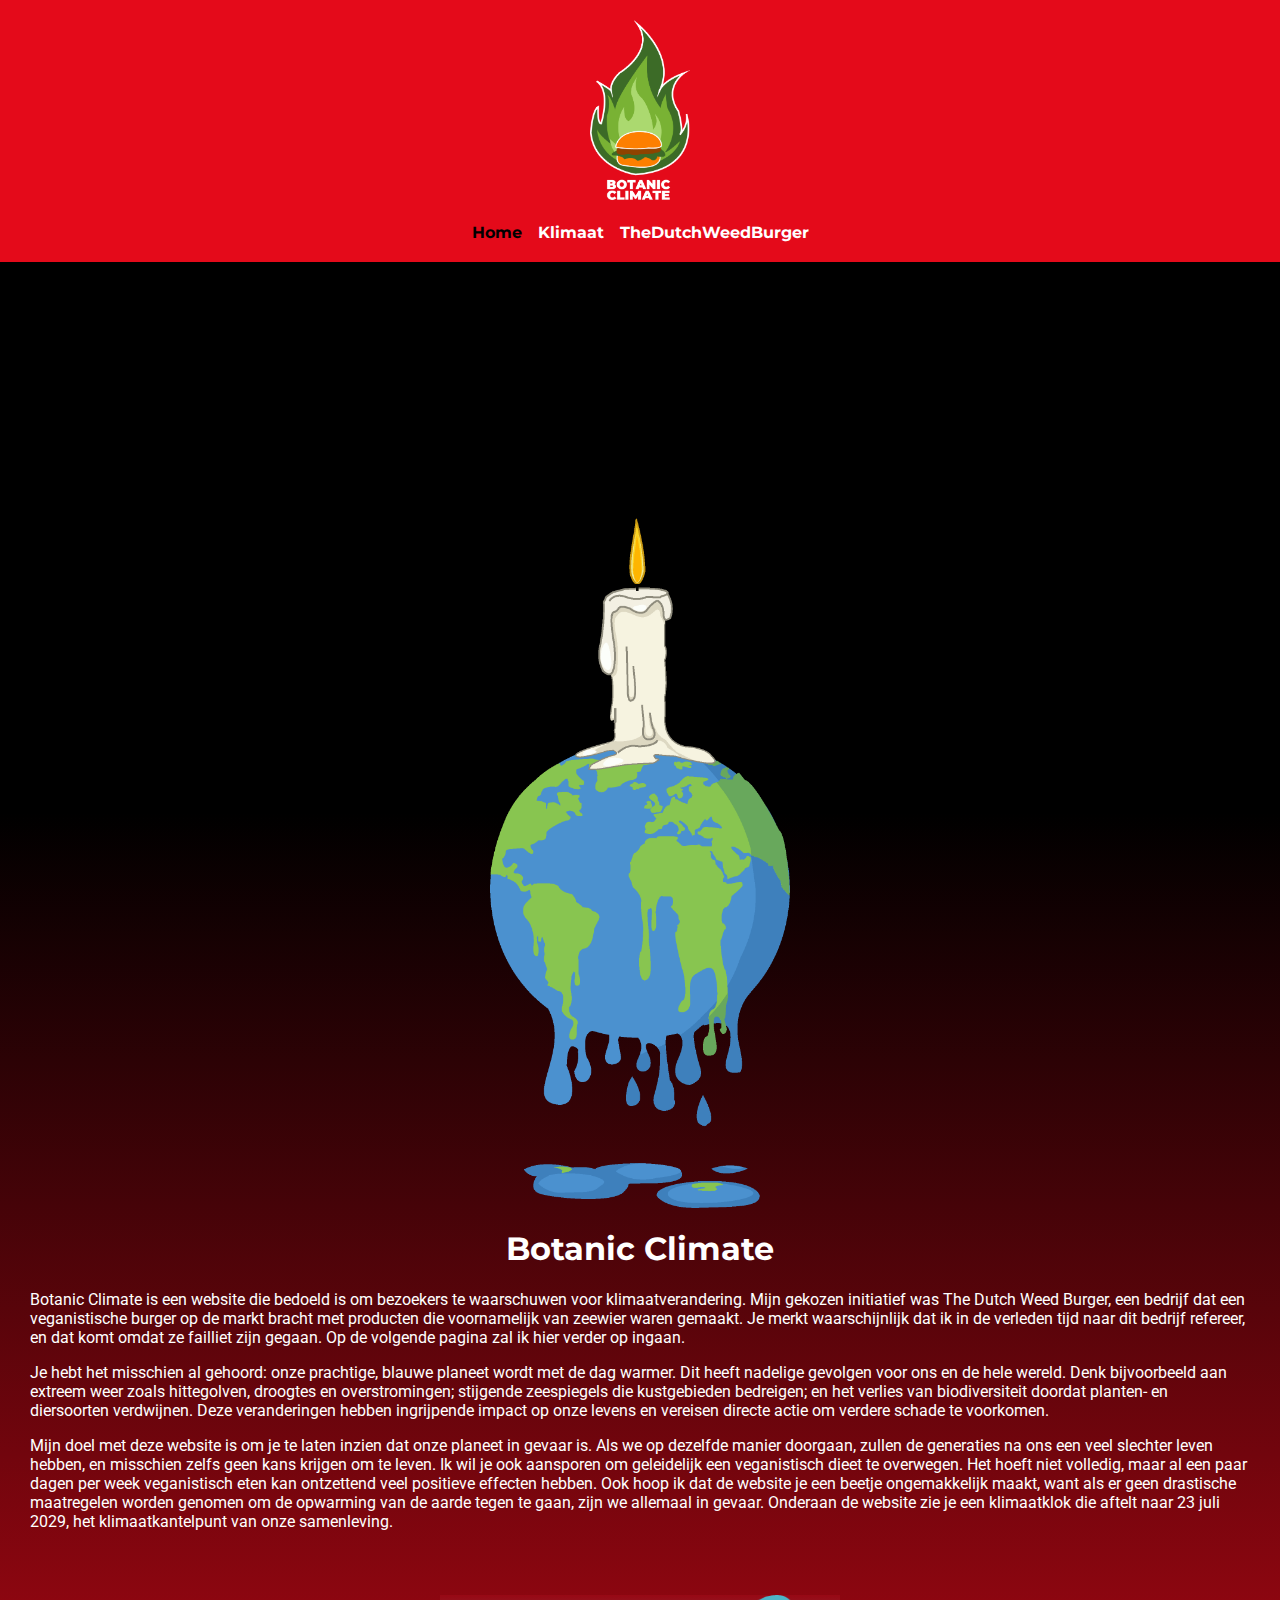
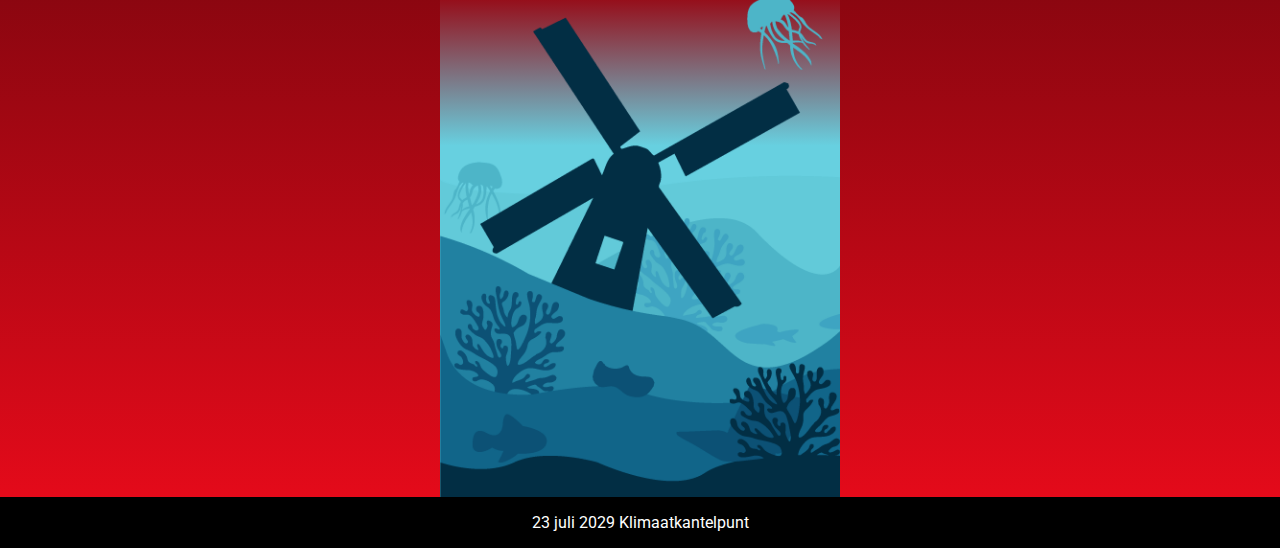
<file: index.html>
<!DOCTYPE html>
<html lang="nl">
<head>

    <meta charset="UTF-8">
    <meta name="viewport" content="width=device-width, initial-scale=1.0">
    <title>Home</title>
    <link rel="stylesheet" href="styles.css">
    <link rel="preconnect" href="https://fonts.googleapis.com">
<link rel="preconnect" href="https://fonts.gstatic.com" crossorigin>
<link href="https://fonts.googleapis.com/css2?family=Montserrat:ital,wght@0,100..900;1,100..900&family=Roboto:ital,wght@0,100;0,300;0,400;0,500;0,700;0,900;1,100;1,300;1,400;1,500;1,700;1,900&display=swap" rel="stylesheet">
<link rel="preconnect" href="https://fonts.googleapis.com">
<link rel="preconnect" href="https://fonts.gstatic.com" crossorigin>
<link href="https://fonts.googleapis.com/css2?family=Montserrat:ital,wght@0,100..900;1,100..900&family=Roboto:ital,wght@0,100;0,300;0,400;0,500;0,700;0,900;1,100;1,300;1,400;1,500;1,700;1,900&display=swap" rel="stylesheet">


</head>
<body>
    <header>
        <a href="https://delievegroenestad.amsterdam" target="_blank" >
            <img src="images/botanicLogo.png" alt="Logo met een groene vlam en een burger in het midden, onderaan in wit de tekst Botanic Climate" class="logo"> 
        </a>
        <nav>
            <ul>
                <li><a href="index.html" class="nav-link active">Home</a></li>
                <li><a href="klimaat.html" class="nav-link">Klimaat</a></li>
                <li><a href="dutchweedburger.html" class="nav-link">TheDutchWeedBurger</a></li>
                
            </ul>
        </nav>
    </header>

    <main class="achtergrond-home">
<section><img src="images/aarde.png" alt="" class="aarde">
</section>



        <section> 
            <h1>Botanic Climate</h1>
                
            <p class="tekst">
                Botanic Climate is een website die bedoeld is om bezoekers te waarschuwen voor klimaatverandering. Mijn gekozen initiatief was The Dutch Weed Burger, een bedrijf dat een veganistische burger op de markt bracht met producten die voornamelijk van zeewier waren gemaakt. Je merkt waarschijnlijk dat ik in de verleden tijd naar dit bedrijf refereer, en dat komt omdat ze failliet zijn gegaan. Op de volgende pagina zal ik hier verder op ingaan.
                </p>

                <p class="tekst">
                    Je hebt het misschien al gehoord: onze prachtige, blauwe planeet wordt met de dag warmer.
                    Dit heeft nadelige gevolgen voor ons en de hele wereld. Denk bijvoorbeeld aan extreem weer zoals hittegolven, droogtes en overstromingen; stijgende zeespiegels die kustgebieden bedreigen; en het verlies van biodiversiteit doordat planten- en diersoorten verdwijnen. Deze veranderingen hebben ingrijpende impact op onze levens en vereisen directe actie om verdere schade te voorkomen.
                </p>

                 <p class="tekst">
                    Mijn doel met deze website is om je te laten inzien dat onze planeet in gevaar is. Als we op dezelfde manier doorgaan, zullen de generaties na ons een veel slechter leven hebben, en misschien zelfs geen kans krijgen om te leven. Ik wil je ook aansporen om geleidelijk een veganistisch dieet te overwegen.
                    Het hoeft niet volledig, maar al een paar dagen per week veganistisch eten kan ontzettend veel positieve effecten hebben. Ook hoop ik dat de website je een beetje ongemakkelijk maakt, want als er geen drastische maatregelen worden genomen om de opwarming van de aarde tegen te gaan, zijn we allemaal in gevaar.
                Onderaan de website zie je een klimaatklok die aftelt naar 23 juli 2029, het klimaatkantelpunt van onze samenleving.
                 </p> 
                 
               
        </section>
        <img class="onderwater" src="images/onderwaterachtergrond.png">



    </main>

    <footer>
        <section>
            <p>23 juli 2029 Klimaatkantelpunt</p>

        </section>
    </footer>

</body>
</html>
</file>
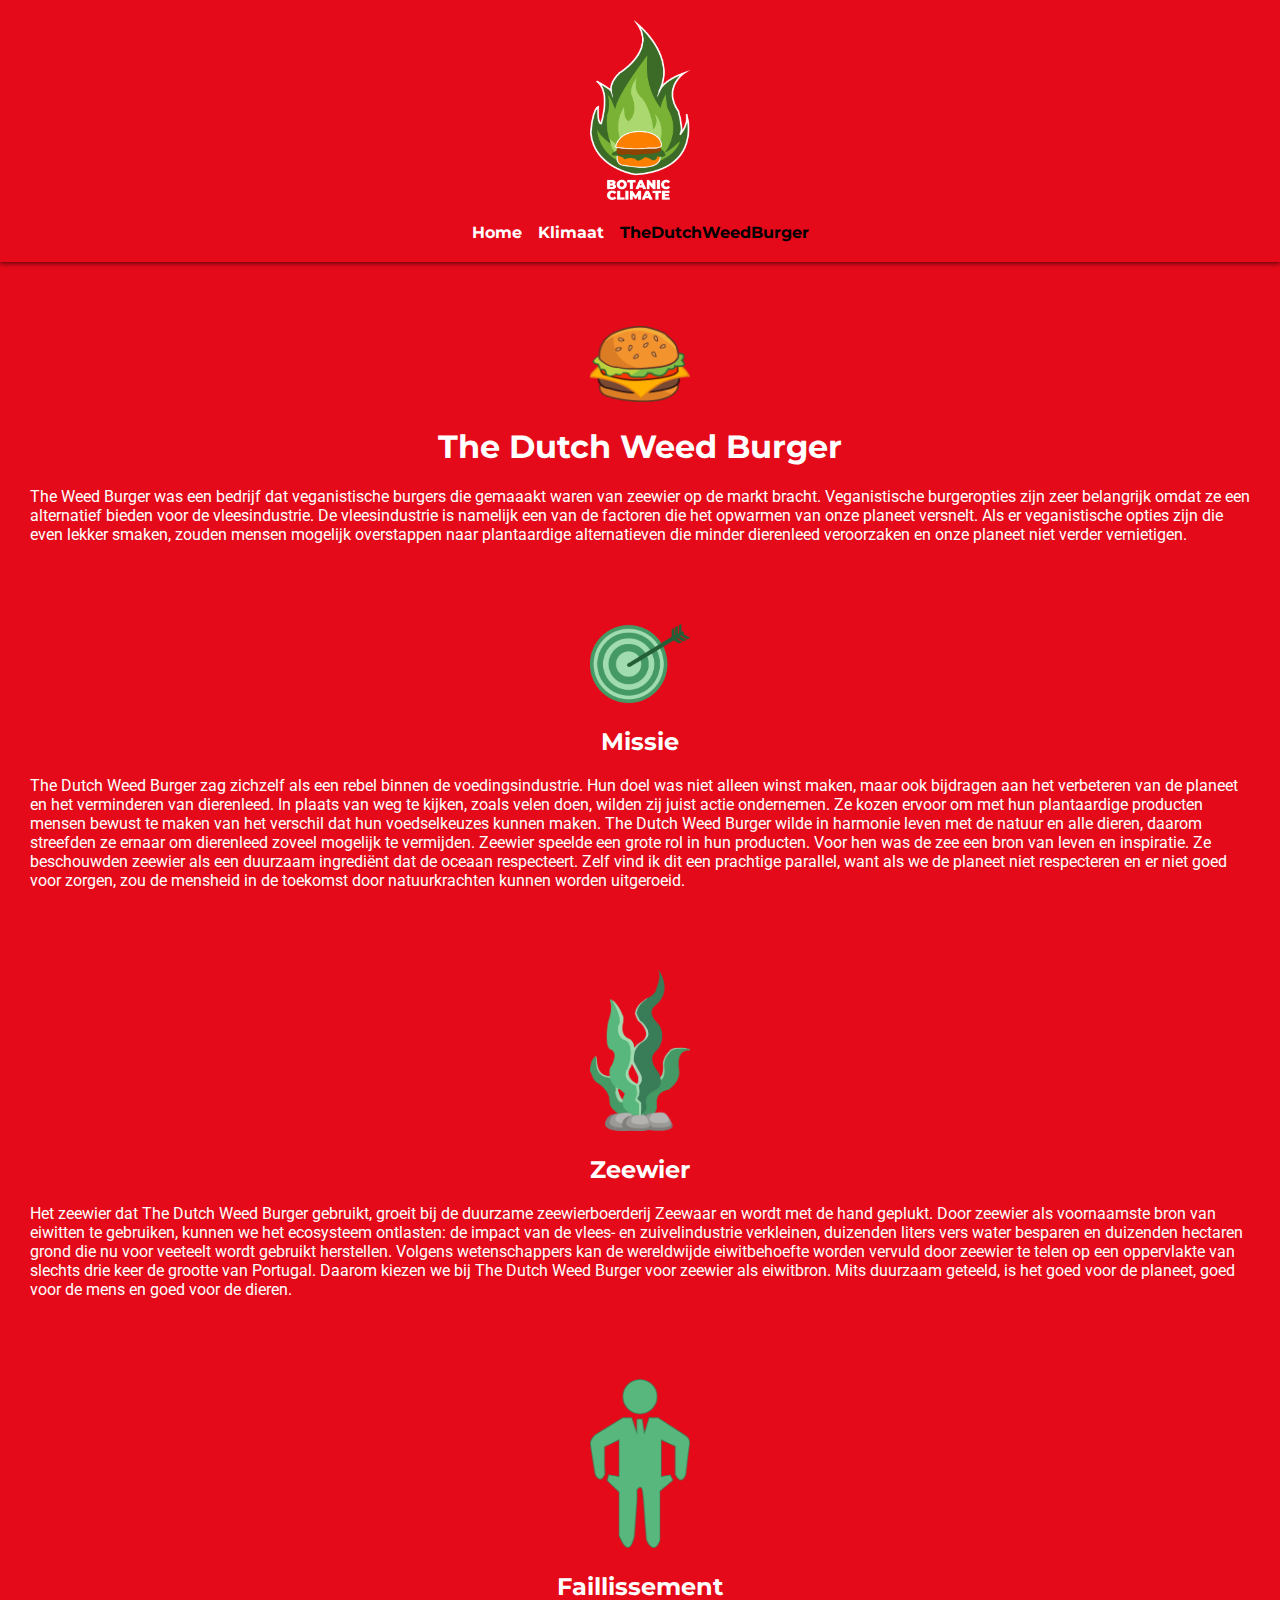
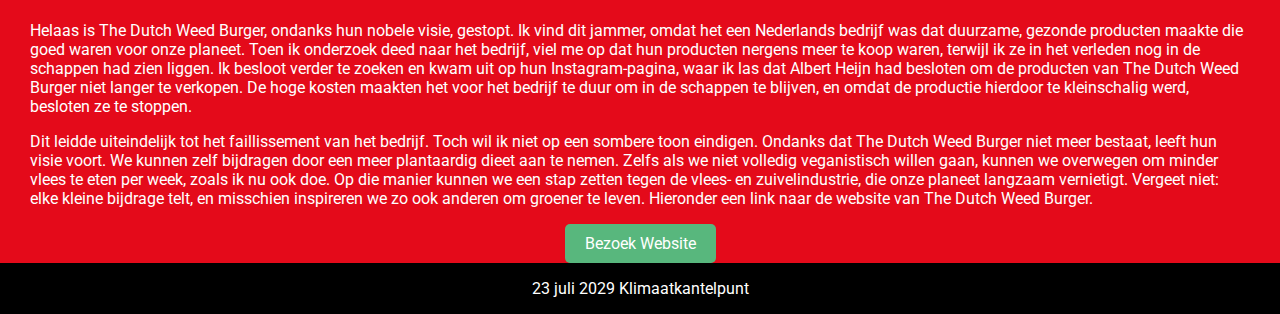
<file: dutchweedburger.html>
<!DOCTYPE html>
<html lang="nl">
<head>

    <meta charset="UTF-8">
    <meta name="viewport" content="width=device-width, initial-scale=1.0">
    <title>Home</title>
    <link rel="stylesheet" href="styles.css">
    <link rel="preconnect" href="https://fonts.googleapis.com">
<link rel="preconnect" href="https://fonts.gstatic.com" crossorigin>
<link href="https://fonts.googleapis.com/css2?family=Montserrat:ital,wght@0,100..900;1,100..900&family=Roboto:ital,wght@0,100;0,300;0,400;0,500;0,700;0,900;1,100;1,300;1,400;1,500;1,700;1,900&display=swap" rel="stylesheet">
<link rel="preconnect" href="https://fonts.googleapis.com">
<link rel="preconnect" href="https://fonts.gstatic.com" crossorigin>
<link href="https://fonts.googleapis.com/css2?family=Montserrat:ital,wght@0,100..900;1,100..900&family=Roboto:ital,wght@0,100;0,300;0,400;0,500;0,700;0,900;1,100;1,300;1,400;1,500;1,700;1,900&display=swap" rel="stylesheet">


</head>
<body>
    <header>
        <a href="https://delievegroenestad.amsterdam" target="_blank" >
            <img src="images/botanicLogo.png" alt="Logo met een groene vlam en een burger in het midden, onderaan in wit de tekst Botanic Climate" class="logo"> 
        </a>
        <nav>
            <ul>
                <li><a href="index.html" class="nav-link">Home</a></li>
                <li><a href="klimaat.html" class="nav-link">Klimaat</a></li>
                <li><a href="dutchweedburger.html" class="nav-link active">TheDutchWeedBurger</a></li>
                
            </ul>
        </nav>
    </header>

    <main>
        <section>
            <img class="burgerfotos" src="images/burger.png" alt="illustratie van een hamburger met sla, tomaat, kaas en een burger">
            <h1>The Dutch Weed Burger</h1>
            <p class="tekst">The Weed Burger was een bedrijf dat veganistische burgers die gemaaakt waren van zeewier op de markt bracht. Veganistische burgeropties zijn zeer belangrijk omdat ze een alternatief bieden voor de vleesindustrie. De vleesindustrie is namelijk een van de factoren die het opwarmen van onze planeet versnelt. Als er veganistische opties zijn die even lekker smaken, zouden mensen mogelijk overstappen naar plantaardige alternatieven die minder dierenleed veroorzaken en onze planeet niet verder vernietigen.</p>
            <img class="burgerfotos" src="images/missie.png"> 
            <h2>Missie</h2>
            <p class="tekst">The Dutch Weed Burger zag zichzelf als een rebel binnen de voedingsindustrie. Hun doel was niet alleen winst maken, maar ook bijdragen aan het verbeteren van de planeet en het verminderen van dierenleed. In plaats van weg te kijken, zoals velen doen, wilden zij juist actie ondernemen. Ze kozen ervoor om met hun plantaardige producten mensen bewust te maken van het verschil dat hun voedselkeuzes kunnen maken.
                The Dutch Weed Burger wilde in harmonie leven met de natuur en alle dieren, daarom streefden ze ernaar om dierenleed zoveel mogelijk te vermijden. Zeewier speelde een grote rol in hun producten. Voor hen was de zee een bron van leven en inspiratie. Ze beschouwden zeewier als een duurzaam ingrediënt dat de oceaan respecteert. Zelf vind ik dit een prachtige parallel, want als we de planeet niet respecteren en er niet goed voor zorgen, zou de mensheid in de toekomst door natuurkrachten kunnen worden uitgeroeid.</p>
            
                <img class="burgerfotos" src="images/zeewier.png" alt="illustratie van vier stukes zeewier met aan onderaan stenen"> 
                <h2>Zeewier</h2>
            <p class="tekst">Het zeewier dat The Dutch Weed Burger gebruikt, groeit bij de duurzame zeewierboerderij Zeewaar en wordt met de hand geplukt. Door zeewier als voornaamste bron van eiwitten te gebruiken, kunnen we het ecosysteem ontlasten: de impact van de vlees- en zuivelindustrie verkleinen, duizenden liters vers water besparen en duizenden hectaren grond die nu voor veeteelt wordt gebruikt herstellen. Volgens wetenschappers kan de wereldwijde eiwitbehoefte worden vervuld door zeewier te telen op een oppervlakte van slechts drie keer de grootte van Portugal. Daarom kiezen we bij The Dutch Weed Burger voor zeewier als eiwitbron. Mits duurzaam geteeld, is het goed voor de planeet, goed voor de mens en goed voor de dieren.</p>
            
            <img class="burgerfotos" src="images/faillissement.png"> 
            <h2>Faillissement</h2>
            <p class="tekst">Helaas is The Dutch Weed Burger, ondanks hun nobele visie, gestopt. Ik vind dit jammer, omdat het een Nederlands bedrijf was dat duurzame, gezonde producten maakte die goed waren voor onze planeet. Toen ik onderzoek deed naar het bedrijf, viel me op dat hun producten nergens meer te koop waren, terwijl ik ze in het verleden nog in de schappen had zien liggen. Ik besloot verder te zoeken en kwam uit op hun Instagram-pagina, waar ik las dat Albert Heijn had besloten om de producten van The Dutch Weed Burger niet langer te verkopen. De hoge kosten maakten het voor het bedrijf te duur om in de schappen te blijven, en omdat de productie hierdoor te kleinschalig werd, besloten ze te stoppen.</p>
            <p class="tekst">Dit leidde uiteindelijk tot het faillissement van het bedrijf.
                Toch wil ik niet op een sombere toon eindigen. Ondanks dat The Dutch Weed Burger niet meer bestaat, leeft hun visie voort. We kunnen zelf bijdragen door een meer plantaardig dieet aan te nemen. Zelfs als we niet volledig veganistisch willen gaan, kunnen we overwegen om minder vlees te eten per week, zoals ik nu ook doe. Op die manier kunnen we een stap zetten tegen de vlees- en zuivelindustrie, die onze planeet langzaam vernietigt. Vergeet niet: elke kleine bijdrage telt, en misschien inspireren we zo ook anderen om groener te leven. Hieronder een link naar de website van The Dutch Weed Burger.
                </p>
                    <a href="https://dutchweedburger.com" class="button" target="_blank">Bezoek Website</a>
                </a>
        </section>
    </main>

    <footer>
        <section>
            <p>23 juli 2029 Klimaatkantelpunt</p>

        </section>
    </footer>

</body>
</html>
</file>
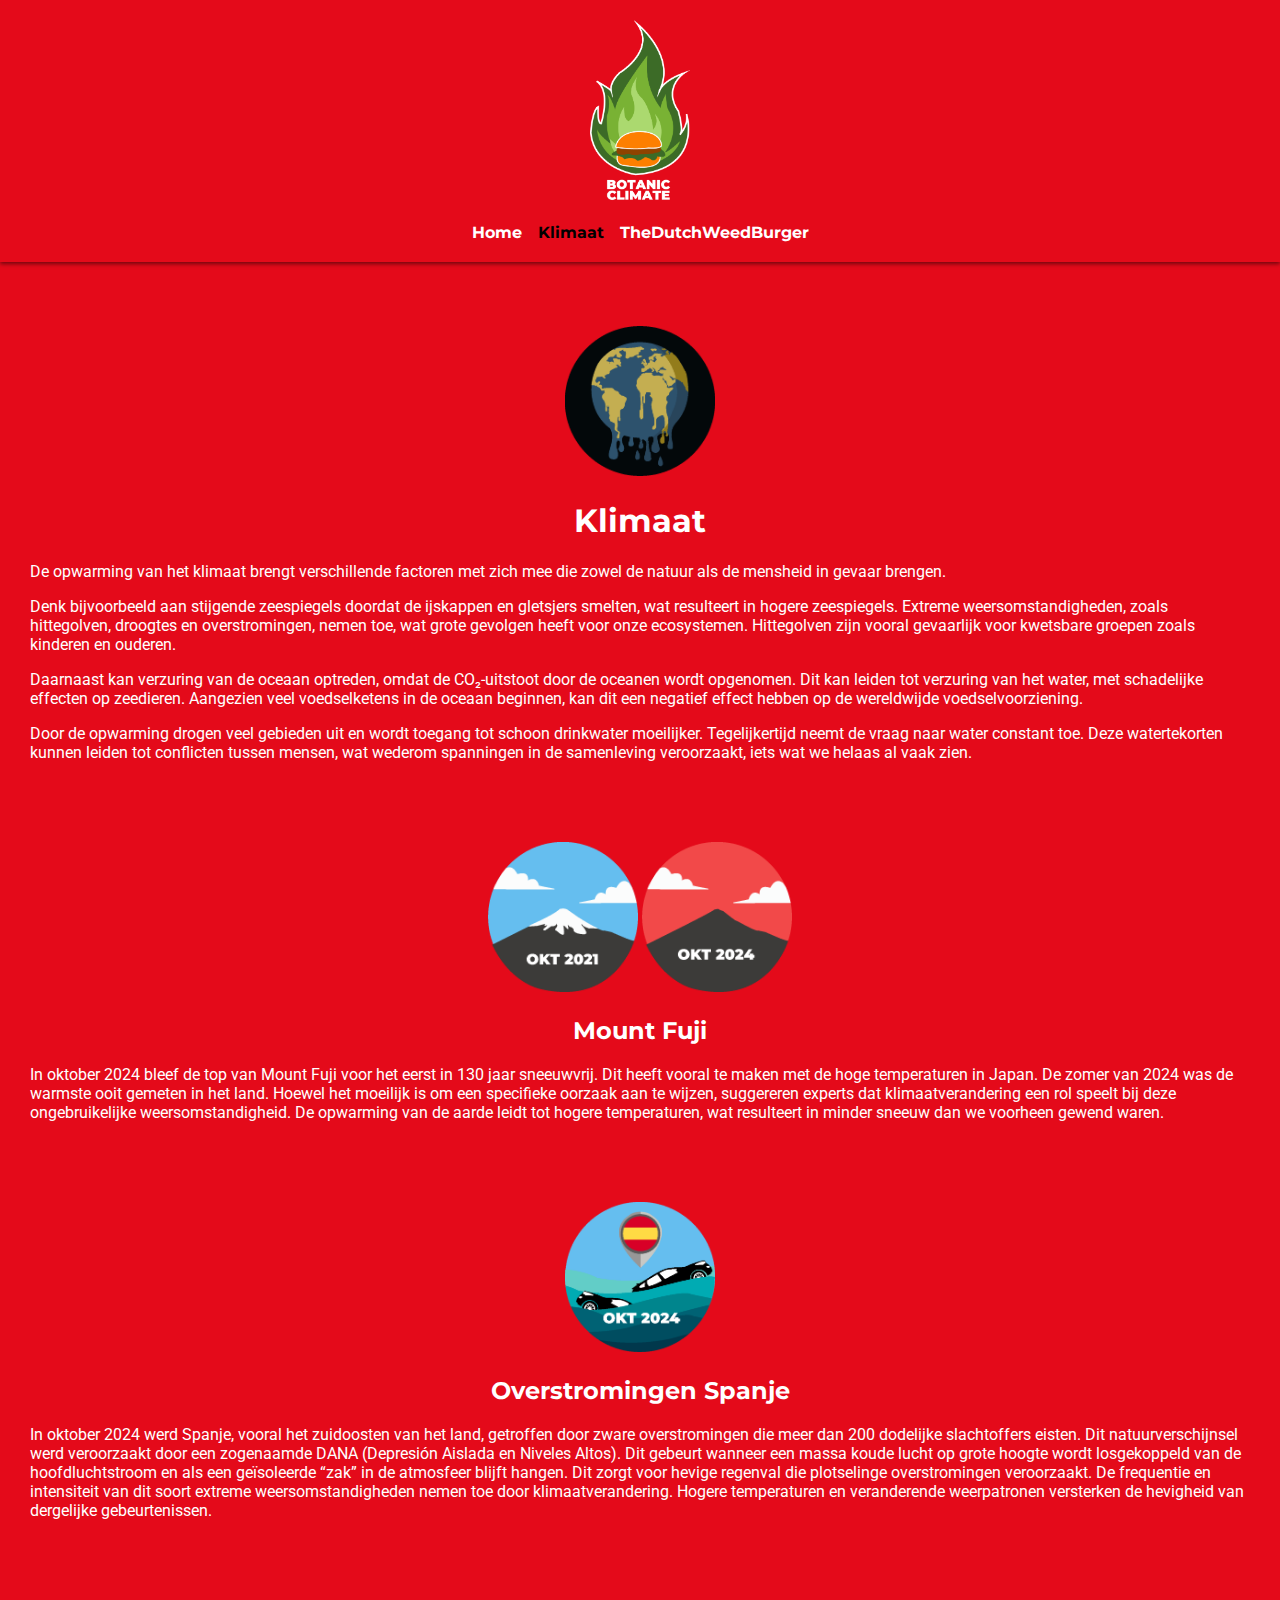
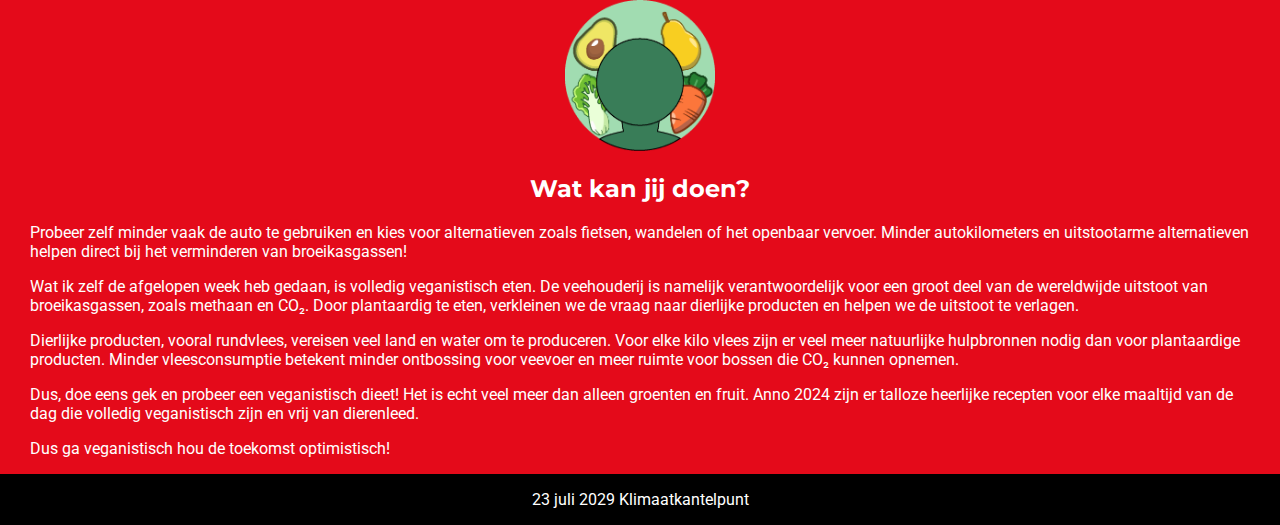
<file: klimaat.html>
<!DOCTYPE html>
<html lang="nl">
<head>

    <meta charset="UTF-8">
    <meta name="viewport" content="width=device-width, initial-scale=1.0">
    <title>Home</title>
    <link rel="stylesheet" href="styles.css">
    <link rel="preconnect" href="https://fonts.googleapis.com">
<link rel="preconnect" href="https://fonts.gstatic.com" crossorigin>
<link href="https://fonts.googleapis.com/css2?family=Montserrat:ital,wght@0,100..900;1,100..900&family=Roboto:ital,wght@0,100;0,300;0,400;0,500;0,700;0,900;1,100;1,300;1,400;1,500;1,700;1,900&display=swap" rel="stylesheet">
<link rel="preconnect" href="https://fonts.googleapis.com">
<link rel="preconnect" href="https://fonts.gstatic.com" crossorigin>
<link href="https://fonts.googleapis.com/css2?family=Montserrat:ital,wght@0,100..900;1,100..900&family=Roboto:ital,wght@0,100;0,300;0,400;0,500;0,700;0,900;1,100;1,300;1,400;1,500;1,700;1,900&display=swap" rel="stylesheet">


</head>
<body>
    <header>
        <a href="https://delievegroenestad.amsterdam" target="_blank" >
            <img src="images/botanicLogo.png" alt="Logo met een groene vlam en een burger in het midden, onderaan in wit de tekst Botanic Climate" class="logo"> 
        </a>        <nav>
            <ul>
                <li><a href="index.html" class="nav-link">Home</a></li>
                <li><a href="klimaat.html" class="nav-link active">Klimaat</a></li>
                <li><a href="dutchweedburger.html" class="nav-link">TheDutchWeedBurger</a></li>
                
            </ul>
        </nav>
    </header>

    <main>
        <section>
         <img class="klimaatfotos" src="images/uitgeputplaneet.png" alt="Illustratie van een smeltende planeet met donkere kleuren">
            <h1>Klimaat</h1>
            <p class="tekst">De opwarming van het klimaat brengt verschillende factoren met zich mee die zowel de natuur als de mensheid in gevaar brengen.</p>
            <p class="tekst">Denk bijvoorbeeld aan stijgende zeespiegels doordat de ijskappen en gletsjers smelten, wat resulteert in hogere zeespiegels. Extreme weersomstandigheden, zoals hittegolven, droogtes en overstromingen, nemen toe, wat grote gevolgen heeft voor onze ecosystemen. Hittegolven zijn vooral gevaarlijk voor kwetsbare groepen zoals kinderen en ouderen.</p>
            <p class="tekst">Daarnaast kan verzuring van de oceaan optreden, omdat de CO₂-uitstoot door de oceanen wordt opgenomen. Dit kan leiden tot verzuring van het water, met schadelijke effecten op zeedieren. Aangezien veel voedselketens in de oceaan beginnen, kan dit een negatief effect hebben op de wereldwijde voedselvoorziening.</p>
            <p class="tekst">Door de opwarming drogen veel gebieden uit en wordt toegang tot schoon drinkwater moeilijker. Tegelijkertijd neemt de vraag naar water constant toe. Deze watertekorten kunnen leiden tot conflicten tussen mensen, wat wederom spanningen in de samenleving veroorzaakt, iets wat we helaas al vaak zien.</p>
      <img class="klimaatfotos" src="images/fuji21.png" alt="illustratie van mount fuji in oktober 2021 met sneeuw blauw achtergrond met wolken">
      <img class="klimaatfotos" src="images/fuji24.png" alt="illustratie van mount fuji in oktober 2024 zonder sneeuw rood achtergrond met wolken">
 

            <h2>Mount Fuji</h2> 
            <p class="tekst">In oktober 2024 bleef de top van Mount Fuji voor het eerst in 130 jaar sneeuwvrij. Dit heeft vooral te maken met de hoge temperaturen in Japan. De zomer van 2024 was de warmste ooit gemeten in het land. Hoewel het moeilijk is om een specifieke oorzaak aan te wijzen, suggereren experts dat klimaatverandering een rol speelt bij deze ongebruikelijke weersomstandigheid. De opwarming van de aarde leidt tot hogere temperaturen, wat resulteert in minder sneeuw dan we voorheen gewend waren.</p>
            <img class="klimaatfotos" src="images/spanje24.png" alt="illustratie van twee zwarte auto's onder water met een indicatie icoon dat het in spanje is">
            <h2>Overstromingen Spanje</h2>
            <p class="tekst">
                In oktober 2024 werd Spanje, vooral het zuidoosten van het land, getroffen door zware overstromingen die meer dan 200 dodelijke slachtoffers eisten. Dit natuurverschijnsel werd veroorzaakt door een zogenaamde DANA (Depresión Aislada en Niveles Altos). Dit gebeurt wanneer een massa koude lucht op grote hoogte wordt losgekoppeld van de hoofdluchtstroom en als een geïsoleerde “zak” in de atmosfeer blijft hangen. Dit zorgt voor hevige regenval die plotselinge overstromingen veroorzaakt.
                De frequentie en intensiteit van dit soort extreme weersomstandigheden nemen toe door klimaatverandering. Hogere temperaturen en veranderende weerpatronen versterken de hevigheid van dergelijke gebeurtenissen.</p>
                <img class="klimaatfotos" src="images/vegan.png" alt="illustratie van een groen persoon die omringd is door sla, avacado, peer en een wortel">
                <h2>Wat kan jij doen?</h2>
                <p class="tekst">Probeer zelf minder vaak de auto te gebruiken en kies voor alternatieven zoals fietsen, wandelen of het openbaar vervoer. Minder autokilometers en uitstootarme alternatieven helpen direct bij het verminderen van broeikasgassen!</p>
                <p class="tekst">Wat ik zelf de afgelopen week heb gedaan, is volledig veganistisch eten. De veehouderij is namelijk verantwoordelijk voor een groot deel van de wereldwijde uitstoot van broeikasgassen, zoals methaan en CO₂. Door plantaardig te eten, verkleinen we de vraag naar dierlijke producten en helpen we de uitstoot te verlagen.</p>
                <p class="tekst">Dierlijke producten, vooral rundvlees, vereisen veel land en water om te produceren. Voor elke kilo vlees zijn er veel meer natuurlijke hulpbronnen nodig dan voor plantaardige producten. Minder vleesconsumptie betekent minder ontbossing voor veevoer en meer ruimte voor bossen die CO₂ kunnen opnemen.
                </p>
                <p class="tekst">Dus, doe eens gek en probeer een veganistisch dieet! Het is echt veel meer dan alleen groenten en fruit. Anno 2024 zijn er talloze heerlijke recepten voor elke maaltijd van de dag die volledig veganistisch zijn en vrij van dierenleed.</p>
                <p class="tekst">Dus ga veganistisch hou de toekomst optimistisch!</p>
            </section>
            </main>

    <footer>
        <section>
            <p>23 juli 2029 Klimaatkantelpunt</p>

        </section>
    </footer>

</body>
</html>
</file>
<file: styles.css>
* {
    max-width: 100vw;
    box-sizing: border-box;
}


nav ul {
    justify-content: center;  
    flex-wrap: nowrap; 
    display: flex;
    list-style: none;
    gap: 1em; 
    font-family: 'Montserrat', sans-serif;
    padding: 0; 
    margin: 0 auto; 
    font-weight: bold;
}

nav a {
    text-decoration: none;
    color: #ffffff;
}

html, body {
    margin: 0;
    padding: 0;
    height: 100%;
    display: flex;
    flex-direction: column;
    text-align: center;
}

main {
    flex-grow: 1;
}

header {
    display: flex;
    flex-direction: column; 
    justify-content: center; 
    align-items: center; 
    padding: 20px;
    box-shadow: 0 2px 4px rgba(0, 0, 0, 0.5);
}

footer {
    background-color: black;
    color: rgb(255, 255, 255);
    width: 100%;
    text-align: center;
}

body {
    background-color: #e40a1a;
    color: rgb(255, 255, 255);
    
    
}

h1 {
    font-family: 'Montserrat', sans-serif;
}

h2 {
    font-family: 'Montserrat', sans-serif;
}


p {
    font-family: 'Roboto', sans-serif;
}

.logo {
    width: 100px;
    height: auto;
    margin-bottom: 20px; 
    display: flex;
    
}

.aarde {
    margin: 0 auto; 
    width: 300px;
    display: flex;
    align-items: center;
    justify-content: center;
    margin-top: 20%;
    
    
}

.achtergrond-home {
background-color: black;
background: linear-gradient(to bottom, black 30%, #e40a1a);
}

.tekst {
    text-align: left;
    padding-left: 30px; 
    padding-right: 30px; 

   
}

.onderwater {
    margin: 0 auto; 
    width: 400px;
    display: flex;
    align-items: center;
    justify-content: center;
    margin-top: 5%;
    background-color: #67D0E0;
    background: linear-gradient(to top, #67D0E0 70%, #970814);
}

.nav-link.active {
    color: #000000;
    font-weight: bold;
  }
  
  .burgerfotos {
margin-top: 5%;
width: 100px
  }
  
  .button {
    display: inline-block;
    padding: 10px 20px;
    font-size: 16px;
    background-color: #58b77d;
    color: white;
    text-decoration: none;
    border: none;
    border-radius: 5px;
    text-align: center;
    font-family: roboto;

  }

  .klimaatfotos {
    margin-top: 5%;
    width: 150px
  }
</file>
